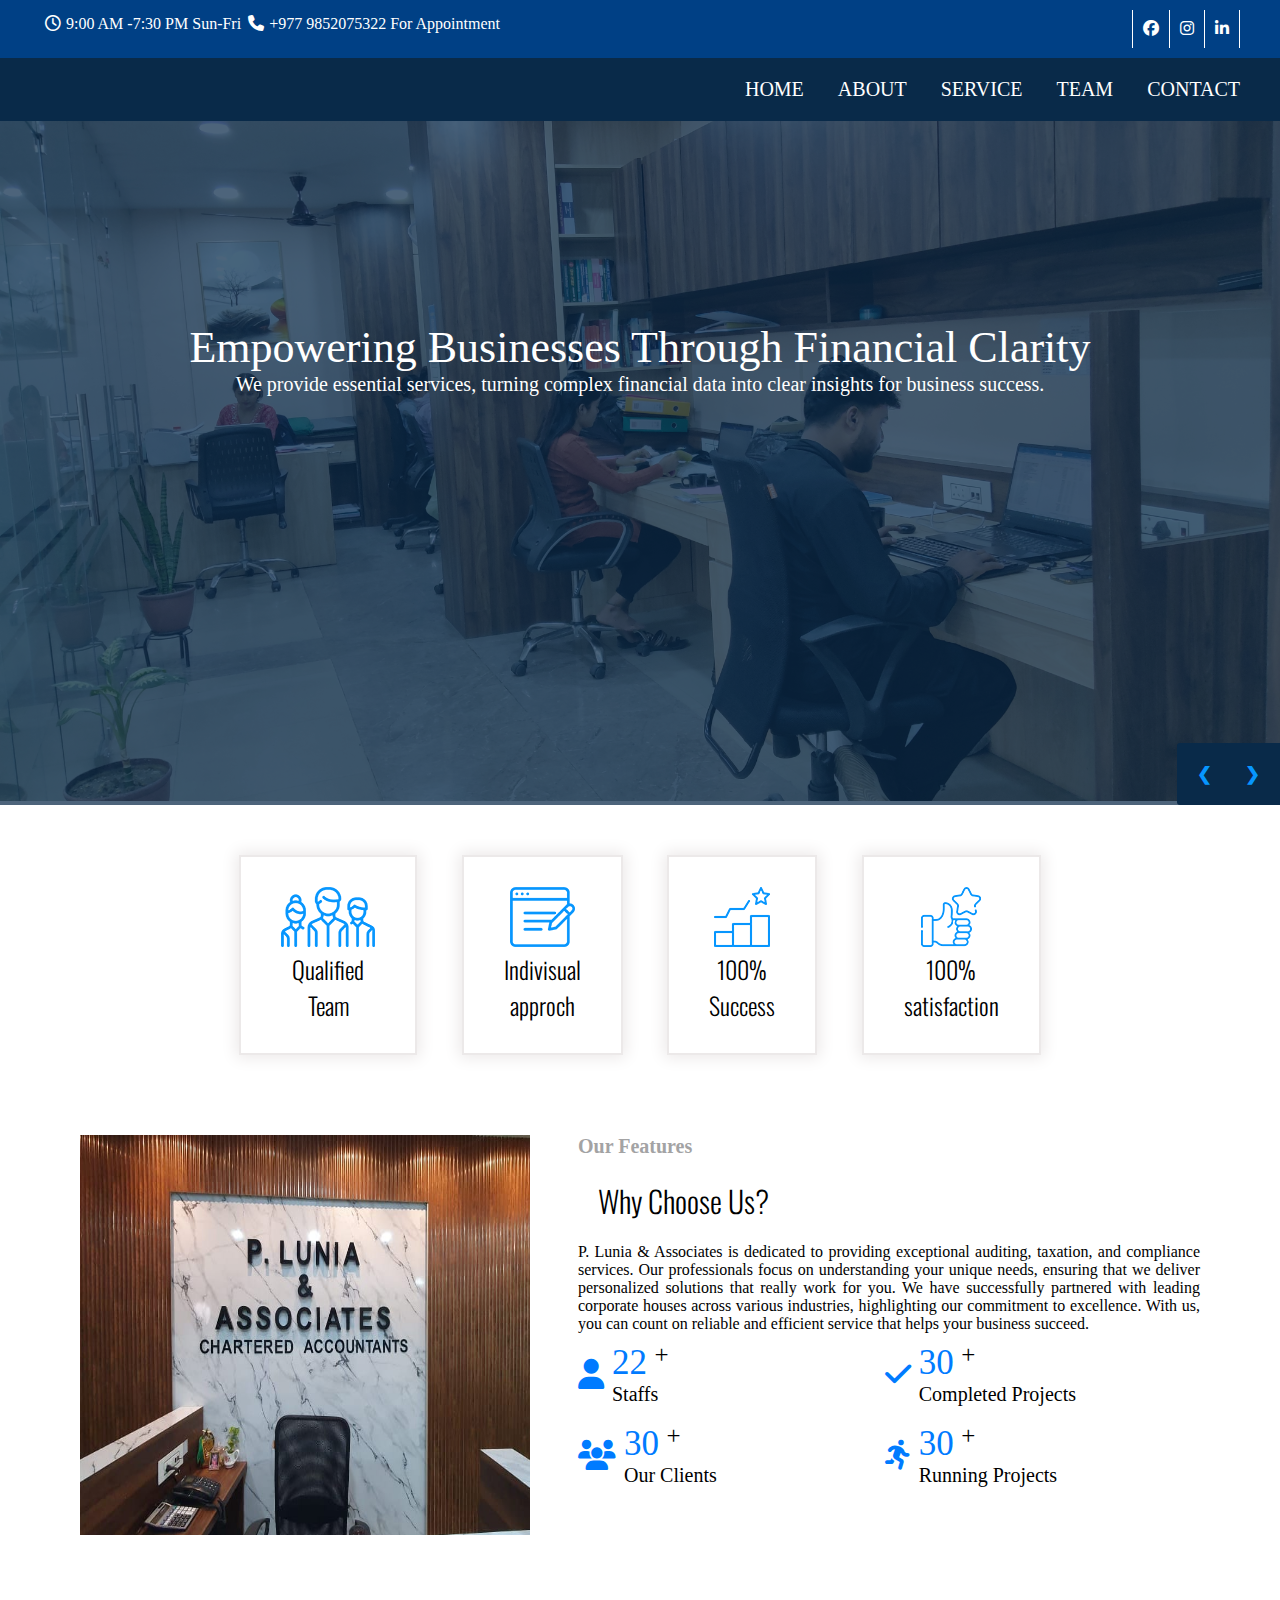
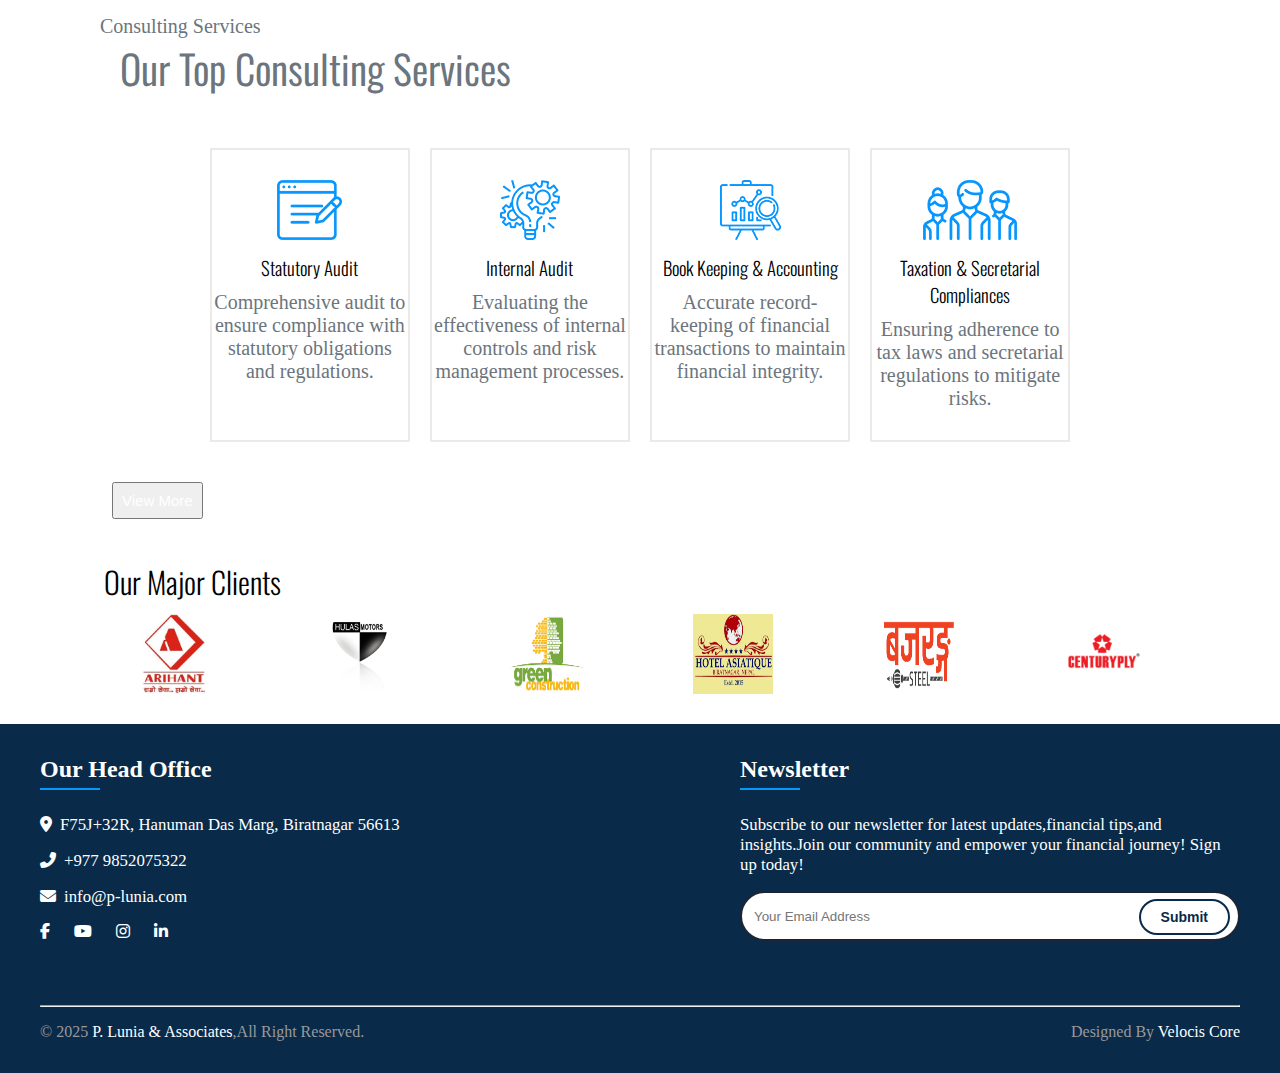
<file: index.html>
<!DOCTYPE html>
<html lang="en">
  <head>
    <meta charset="UTF-8" />
    <meta name="viewport" content="width=device-width, initial-scale=1.0" />
    <title>Document</title>
    <link rel="stylesheet" href="Assets/css/home.css" />
    <link
      rel="stylesheet"
      href="https://cdnjs.cloudflare.com/ajax/libs/font-awesome/6.7.2/css/all.min.css"
    />
    <style>
      @import url("https://fonts.googleapis.com/css2?family=Manrope:wght@200..800&family=Oswald:wght@200..700&family=Poppins:ital,wght@0,100;0,200;0,300;0,400;0,500;0,600;0,700;0,800;0,900;1,100;1,200;1,300;1,400;1,500;1,600;1,700;1,800;1,900&display=swap");
    </style>
  </head>

    <!-- header section -->
    <header>
      <div class="topbar">
        <!-- wrapper starts here -->
        <div class="wrapper">
          <div><i class="fa-regular fa-clock"></i>9:00 AM -7:30 PM Sun-Fri</div>
          <div>
            <i class="fa-solid fa-phone"></i>+977 9852075322 For Appointment
          </div>
        </div>
        <!-- wrapper ends here -->
        <!-- social media starts here -->
        <div class="socialmedia">
          <a href="#"><i class="fa-brands fa-facebook"></i></a>
          <a href="#"><i class="fa-brands fa-instagram"></i></a>
          <a href="#"><i class="fa-brands fa-linkedin-in"></i></a>
        </div>
        <!-- social media ends here -->
      </div>

      <nav class="nav">
        <div class="display" onclick="Togglemenu()">
          <i class="fa fa-bars" aria-hidden="true"></i>
        </div>
        <div class="navbar" id="navbar">
          <a href="index.html">HOME</a>
          <a href="about.html">ABOUT</a>
          <a href="service.html">SERVICE</a>
          <a href="team.html">TEAM</a>
          <a href="contact.html">CONTACT</a>
        </div>
      </nav>
    </header>
    <script>
      function Togglemenu() {
        document.getElementById("navbar").classList.toggle("show");
      }
    </script>
    <!-- home section starts -->
    <section class="slider-home">
      <div class="slider">
        <div class="slider-img">
          <img src="Assets/img/home/background.jpg" alt="home page" />
        </div>
        <div class="slidertext">
          <h2 style="color: white">
            Empowering Businesses Through Financial Clarity
          </h2>
          <p style="color: white">
            We provide essential services, turning complex financial data into
            clear insights for business success.
          </p>
        </div>
      </div>
      <div class="slider">
        <div class="slider-img">
          <img src="Assets/img/home/slider img1.jpg" alt="home page" />
        </div>

        <div class="slidertext">
          <h2 style="color: rgb(255, 255, 255)">
            Navigating Financial Landscapes
          </h2>
          <p style="color: white">
            We expertly guide businesses through complex financial environments,
            ensuring compliance and strategic growth.
          </p>
        </div>
      </div>

      <div class="slider">
        <div class="slider-img">
          <img src="Assets/img/home/slider img 3.jpg" alt="home page" />
        </div>

        <div class="slidertext">
          <h2 style="color: rgb(255, 255, 255)">
            Transforming Data into Decisions
          </h2>
          <p style="color: white">
            We analyze financial data to deliver actionablr insights, empowering
            businesses to make informed desision for their future.
          </p>
        </div>
      </div>
      <a class="prev" onclick="plusSlides(-1)">❮</a>
      <a class="next" onclick="plusSlides(1)">❯</a>
    </section> 
    <script>
      let slideIndex = 1;
      showSlides(slideIndex);
      function showSlides(n) {
          const slides = document.getElementsByClassName("slider");
          console.log("This is slides", slides);
          console.log("This is slides length", slides.length);
          if (n > slides.length) {
              slideIndex = 1
          }
          console.log("This is first slideIndex", slideIndex);
          if (n < 1) {
              slideIndex = slides.length
          }
          console.log("This is second slideIndex", slideIndex);
          for (let i = 0; i < slides.length; i++) {
              slides[i].style.display = "none";
          }
          console.log("This is last slideIndex", slideIndex);
          slides[slideIndex - 1].style.display = "block";
      }
      function plusSlides(n) {
          console.log("under pluseSlide function", slideIndex)
          showSlides(slideIndex += n);
      }
      setInterval(() => {
  plusSlides(1);
}, 5000); 
  </script>
 
      <!-- card section -->

      <div class="card">
        <div class="team">
          <img src="Assets/img/home/home1.png" alt="icon" />
          <h2>Qualified Team</h2>
        </div>
        <div class="team">
          <img src="Assets/img/home/home2.png" alt="icon" />
          <h2>Indivisual approch</h2>
        </div>
        <div class="team">
          <img src="Assets/img/home/home3.png" alt="icon" />
          <h2>100% Success</h2>
        </div>
        <div class="team">
          <img src="Assets/img/home/home4.png" alt="icon" />
          <h2>100% satisfaction</h2>
        </div>
      </div>
      <!-- features section -->
      <div class="feature">
        <img src="Assets/img/home/about.jpg" alt="img" />
        <div class="right">
          <h3>Our Features</h3>
          <h2>Why Choose Us?</h2>
          <p>
            P. Lunia & Associates is dedicated to providing exceptional
            auditing, taxation, and compliance services. Our professionals focus
            on understanding your unique needs, ensuring that we deliver
            personalized solutions that really work for you. We have
            successfully partnered with leading corporate houses across various
            industries, highlighting our commitment to excellence. With us, you
            can count on reliable and efficient service that helps your business
            succeed.
          </p>
          <div class="row">
            <div>
              <div class="icon1">
                <i class="fa-solid fa-user"></i>
                <div class="text">
                  <span class="counter" data-count="22">0</span>
                    <sup>+</sup>
                  <p>Staffs</p>
                </div>
              </div>

              <div class="icon1">
                <i class="fa-solid fa-users"></i>
                <div class="text">
                  <span class="counter" data-count="899">0</span>
                    <sup>+</sup>
                  <p>Our Clients</p>
                </div>
              </div>
            </div>
            <div>
              <div class="icon1">
                <i class="fa-solid fa-check"></i>
                <div class="text">
                  <span class="counter" data-count="700">0</span>
                    <sup>+</sup>
                  <p>Completed Projects</p>
                </div>
              </div>
              <div class="icon1">
                <i class="fa-solid fa-person-running"></i>
                <div class="text">
                  <span class="counter" data-count="400">0</span>
                    <sup>+</sup>
                  <p>Running Projects</p>
                </div>
              </div>
            </div>
          </div>
        </div>
      </div>
      <script>
        // Counter functionality
        document.addEventListener("DOMContentLoaded", function () {
            const counters = document.querySelectorAll('.counter');
            counters.forEach(function (counter) {
                const updateCount = () => {
                    const target = +counter.getAttribute('data-count');
                    console.log("target", target);
                    const count = +counter.innerText;
                    console.log("count", count);

                    const increment = 5;  // Adjust the increment speed
                    console.log("increment", increment);
                    if (count < target) {
                        counter.innerText = Math.ceil(count + increment);
                        console.log("counter.innerText", counter.innerText);
                        setTimeout(updateCount, 100);
                    } else {
                        counter.innerText = target;
                    }
                };
                updateCount();
            });
        });
    </script>

      <!-- service section starts -->
      <div class="services">
        <div class="service">
          <p>Consulting Services</p>
          <h2>Our Top Consulting Services</h2>
        </div>
        <div class="card1">
          <div class="team1">
            <img src="Assets/img/home/icon-1.png" alt="icon1" />
            <h3>Statutory Audit</h3>
            <p>
              Comprehensive audit to ensure compliance with statutory
              obligations and regulations.
            </p>
          </div>
          <div class="team1">
            <img src="Assets/img/home/icon-2.png" alt="icon2" />
            <h3>Internal Audit</h3>
            <p>
              Evaluating the effectiveness of internal controls and risk
              management processes.
            </p>
          </div>
          <div class="team1">
            <img src="Assets/img/home/icon-3.png" alt="icon3" />
            <h3>Book Keeping & Accounting</h3>
            <p>
              Accurate record-keeping of financial transactions to maintain
              financial integrity.
            </p>
          </div>
          <div class="team1">
            <img src="Assets/img/home/icon-4.png" alt="icon1" />
            <h3>Taxation & Secretarial Compliances</h3>
            <p>
              Ensuring adherence to tax laws and secretarial regulations to
              mitigate risks.
            </p>
          </div>
        </div>
        <div class="context">
          <button><a href="service.html">View More</a></button>
        </div>
      </div>
      <div class="last">
        <h2>Our Major Clients</h2>

        <div class="clients">
          <img src="Assets/img/home/client1.jpg" alt="" />
          <img src="Assets/img/home/client2.png" alt="" />
          <img src="Assets/img/home/client3.png" alt="" />
          <img src="Assets/img/home/client4.png" alt="" />
          <img src="Assets/img/home/client5.png" alt="" />
          <img src="Assets/img/home/client6.png" alt="" />
        </div>
      </div>
    </section>
    <!-- footer starts -->
    <footer>
      <div class="footer-wraper">
        <div class="footer-container">
          <div class="left-side">
            <h3>Our Head Office</h3>
            <p>
              <i class="fa fa-map-marker-alt"></i>F75J+32R, Hanuman Das Marg,
              Biratnagar 56613
            </p>
            <p><i class="fa fa-phone-alt"></i>+977 9852075322</p>
            <p><i class="fa fa-envelope"></i>info@p-lunia.com</p>
            <div class="footer-social">
              <a href="#"><i class="fab fa-facebook-f"></i></a>
              <a href="#"><i class="fab fa-youtube"></i></a>
              <a href="#"><i class="fab fa-instagram"></i></a>
              <a href="#"><i class="fab fa-linkedin-in"></i></a>
            </div>
          </div>
          <div class="right-side">
            <h3>Newsletter</h3>
            <p>
              Subscribe to our newsletter for latest updates,financial tips,and
              insights.Join our community and empower your financial journey!
              Sign up today!
            </p>
            <div class="form">
              <input class="form-control" placeholder="Your Email Address" />
              <button class="btn">Submit</button>
            </div>
          </div>
        </div>
        <hr />
        <div class="bottom-footer">
          <p>
            © 2025 <a href="index.html"> P. Lunia & Associates</a>,All Right
            Reserved.
          </p>
          <p>
            Designed By <a href="https://www.velociscore.com/">Velocis Core</a>
          </p>
        </div>
      </div>
    </footer>
  </body>
  </html>
</file>
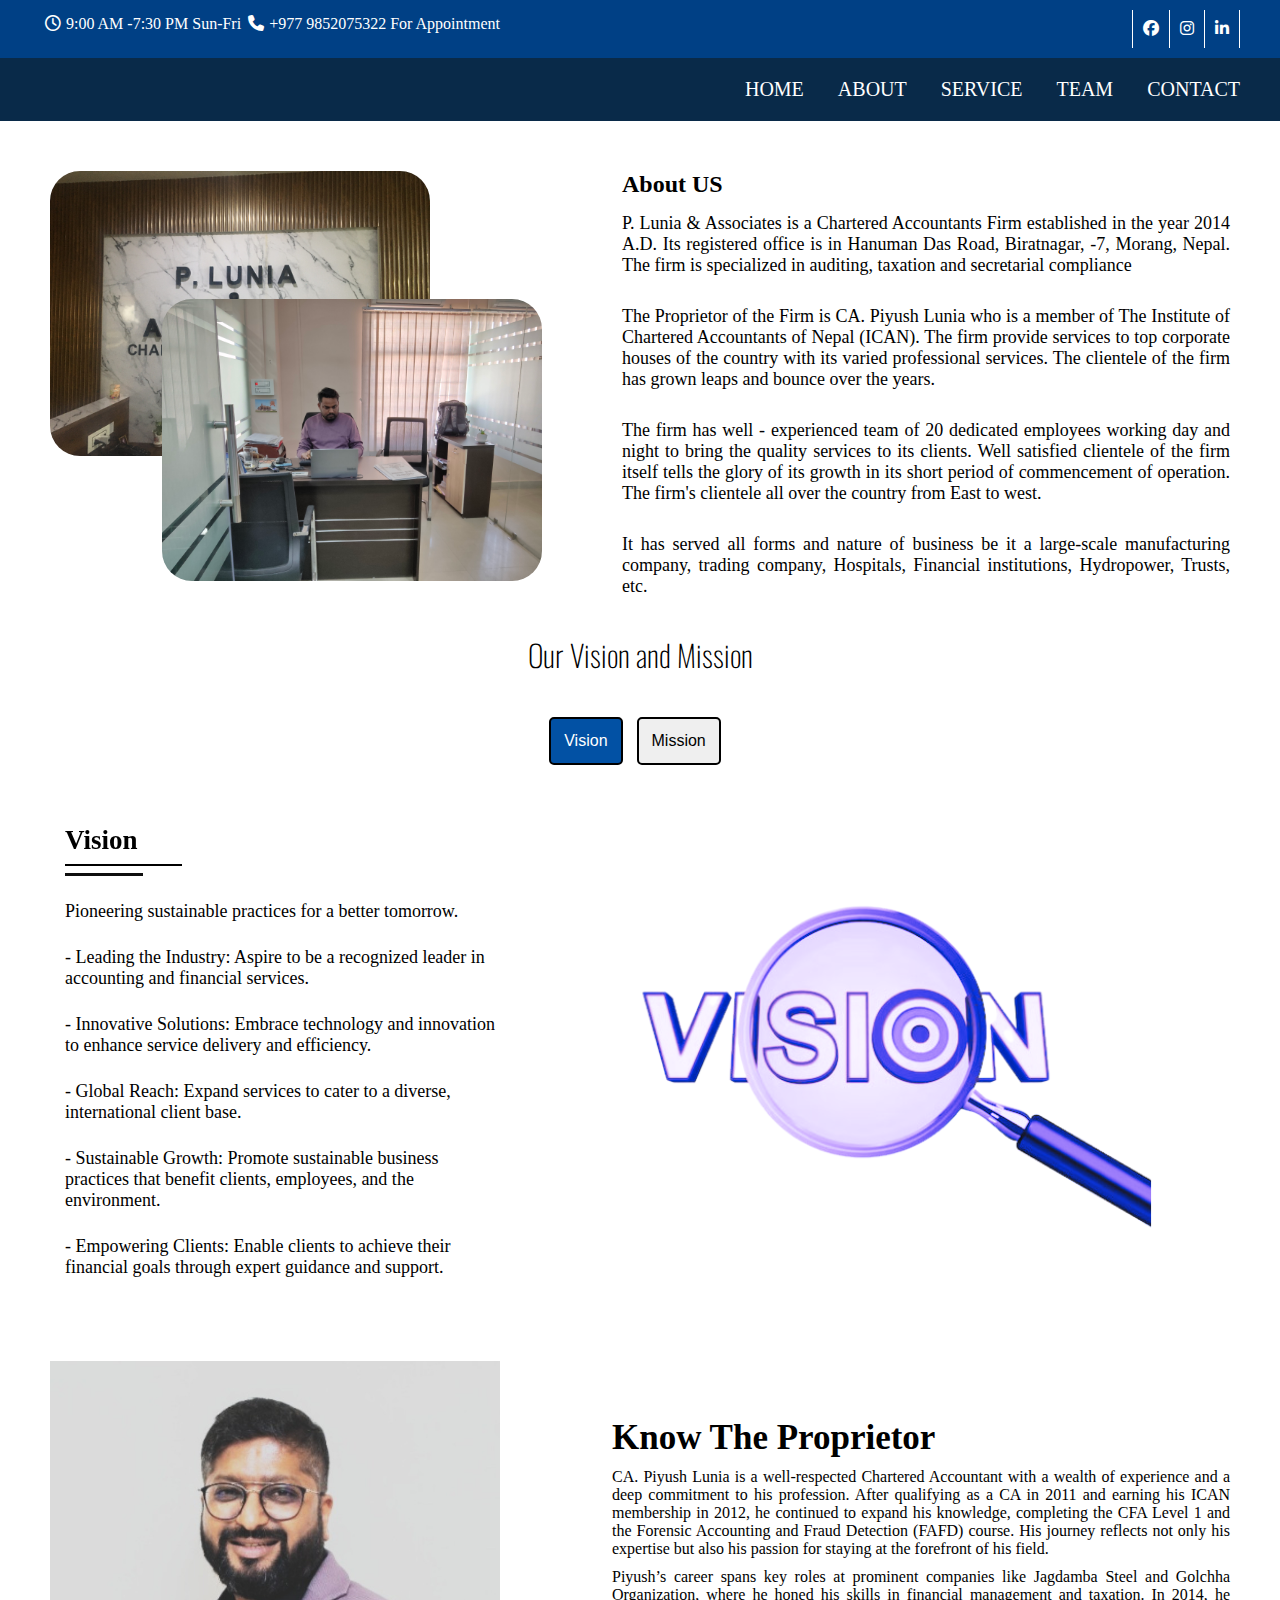
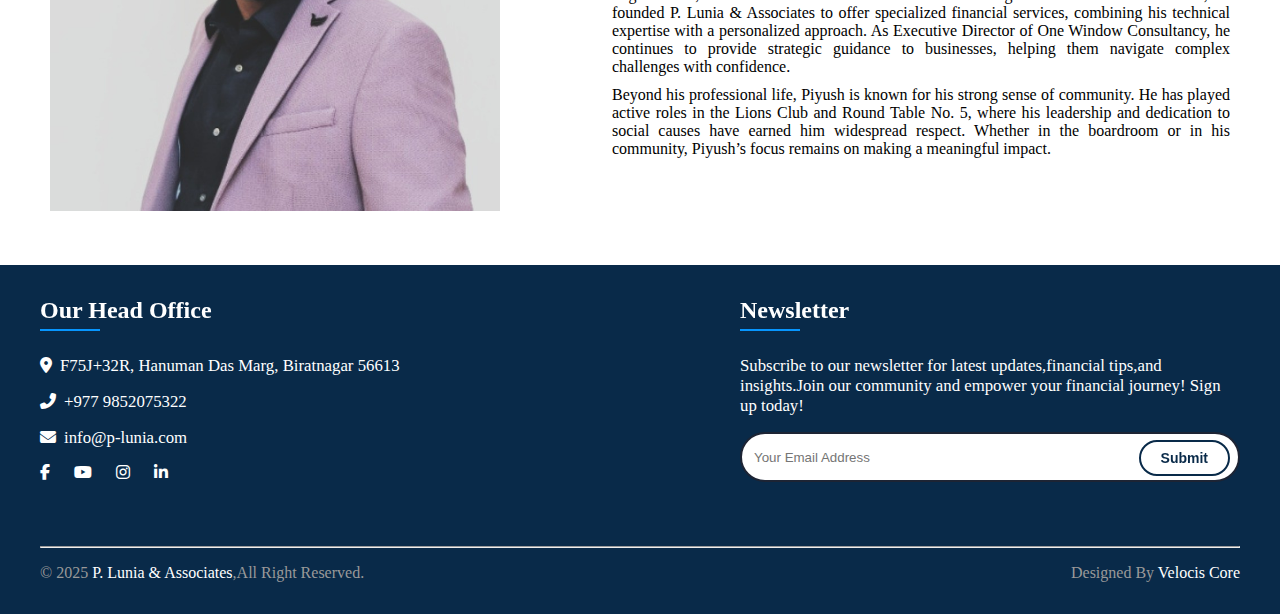
<file: about.html>
<!DOCTYPE html>
<html lang="en">
  <head>
    <meta charset="UTF-8" />
    <meta name="viewport" content="width=device-width, initial-scale=1.0" />
    <title>Document</title>
    <link rel="stylesheet" href="Assets/css/about.css" />
    <link
      rel="stylesheet"
      href="https://cdnjs.cloudflare.com/ajax/libs/font-awesome/6.7.2/css/all.min.css"
    />
    <style>
      @import url("https://fonts.googleapis.com/css2?family=Manrope:wght@200..800&family=Oswald:wght@200..700&family=Poppins:ital,wght@0,100;0,200;0,300;0,400;0,500;0,600;0,700;0,800;0,900;1,100;1,200;1,300;1,400;1,500;1,600;1,700;1,800;1,900&display=swap");
    </style>
  </head>
  <body>
    <!-- header section -->
    <header>
      <div class="topbar">
        <!-- wrapper starts here -->
        <div class="wrapper">
          <div><i class="fa-regular fa-clock"></i>9:00 AM -7:30 PM Sun-Fri</div>
          <div>
            <i class="fa-solid fa-phone"></i>+977 9852075322 For Appointment
          </div>
        </div>
        <!-- wrapper ends here -->
        <!-- social media starts here -->
        <div class="socialmedia">
          <a href="#"><i class="fa-brands fa-facebook"></i></a>
          <a href="#"><i class="fa-brands fa-instagram"></i></a>
          <a href="#"><i class="fa-brands fa-linkedin-in"></i></a>
        </div>
        <!-- social media ends here -->
      </div>
      <nav class="nav">
        <div class="display" onclick="Togglemenu()">
          <i class="fa fa-bars" aria-hidden="true"></i>
        </div>
        <div class="navbar" id="navbar">
          <a href="index.html">HOME</a>
          <a href="about.html">ABOUT</a>
          <a href="service.html">SERVICE</a>
          <a href="team.html">TEAM</a>
          <a href="contact.html">CONTACT</a>
        </div>
      </nav>
    </header>
    <script>
      function Togglemenu() {
        document.getElementById("navbar").classList.toggle("show");
      }
    </script>
    </header>
    <!-- about section -->
    <section class="main">
      <div class="about">
        <!-- image wrapper -->

        <div class="top-img">
          <img src="Assets/img/about/about-img-1.jpg" alt="img1" />
          <div class="bottom-img">
            <img src="Assets/img/about/about.jpg" alt="img2" />
          </div>
        </div>
        <div class="title">
          <h2>About US</h2>

          <p>
            P. Lunia & Associates is a Chartered Accountants Firm established in
            the year 2014 A.D. Its registered office is in Hanuman Das Road,
            Biratnagar, -7, Morang, Nepal. The firm is specialized in auditing,
            taxation and secretarial compliance
          </p>

          <p>
            The Proprietor of the Firm is CA. Piyush Lunia who is a member of
            The Institute of Chartered Accountants of Nepal (ICAN). The firm
            provide services to top corporate houses of the country with its
            varied professional services. The clientele of the firm has grown
            leaps and bounce over the years.
          </p>
          <p>
            The firm has well - experienced team of 20 dedicated employees
            working day and night to bring the quality services to its clients.
            Well satisfied clientele of the firm itself tells the glory of its
            growth in its short period of commencement of operation. The firm's
            clientele all over the country from East to west.
          </p>

          <p>
            It has served all forms and nature of business be it a large-scale
            manufacturing company, trading company, Hospitals, Financial
            institutions, Hydropower, Trusts, etc.
          </p>
        </div>
      </div>
      <!-- mission vision heading section -->
      <div class="goal">
        <h2>Our Vision and Mission</h2>

        <button
          id="vision-btn"
          class="tab-button active"
          onclick="switchTab('vision')"
        >
          Vision
        </button>
        <button
          id="mission-btn"
          class="tab-button"
          onclick="switchTab('mission')"
        >
          Mission
        </button>
      </div>
      <!-- vision starts -->
      <div id="vision" class="tab-content show">
        <div class="vision">
          <div class="left">
            <h2>
              <hr />
              Vision
            </h2>

            <p>Pioneering sustainable practices for a better tomorrow.</p>

            <p>
              - Leading the Industry: Aspire to be a recognized leader in
              accounting and financial services.
            </p>
            <p>
              - Innovative Solutions: Embrace technology and innovation to
              enhance service delivery and efficiency.
            </p>
            <p>
              - Global Reach: Expand services to cater to a diverse,
              international client base.
            </p>
            <p>
              - Sustainable Growth: Promote sustainable business practices that
              benefit clients, employees, and the environment.
            </p>
            <p>
              - Empowering Clients: Enable clients to achieve their financial
              goals through expert guidance and support.
            </p>
          </div>
          <div class="img1">
            <img src="Assets/img/about/vision.png" alt="img" />
          </div>
        </div>
      </div>
      <!-- mission starts -->
      <div id="mission" class="tab-content">
        <div class="vision">
          <div class="img2">
            <img src="Assets/img/about/mission.png" alt="img" />
          </div>
          <div class="right">
            <h2>
              <hr />
              Mission
            </h2>

            <p>Building lasting relationships through exceptional service.</p>

            <p>
              - Integrity and Ethics: Uphold the highest standards of integrity
              and professionalism in all services.
            </p>
            <p>
              - Client-Centric Approach: Provide tailored solutions that meet
              the unique needs of each client.
            </p>
            <p>
              - Quality Service: Deliver accurate, timely, and reliable
              accounting and advisory services.
            </p>
            <p>
              - Continuous Improvement: Foster a culture of ongoing learning and
              development for staff and clients.
            </p>
            <p>
              - Community Impact: Contribute positively to the communities
              served through ethical practices and corporate responsibility.
            </p>
          </div>
        </div>
      </div>
      <!-- mission ends -->
      <script>
        function switchTab(tabId) {
          const contents = document.querySelectorAll(".tab-content");
          const buttons = document.querySelectorAll(".tab-button");

          // Remove "show" class from all tab contents
          for (const content of contents) {
            content.classList.remove("show");
          }

          // Remove "active" class from all buttons
          for (const button of buttons) {
            button.classList.remove("active");
          }

          // Add "show" class to selected tab and "active" class to the button
          document.getElementById(tabId).classList.add("show");
          document.getElementById(tabId + "-btn").classList.add("active");
        }
      </script>
      <!-- propritor section -->
      <div class="leader">
        <div class="img3">
          <img src="Assets/img/about/piyush.jpg" alt="img" />
        </div>
        <div class="info">
          <h2>Know The Proprietor</h2>
          <p>
            CA. Piyush Lunia is a well-respected Chartered Accountant with a
            wealth of experience and a deep commitment to his profession. After
            qualifying as a CA in 2011 and earning his ICAN membership in 2012,
            he continued to expand his knowledge, completing the CFA Level 1 and
            the Forensic Accounting and Fraud Detection (FAFD) course. His
            journey reflects not only his expertise but also his passion for
            staying at the forefront of his field.
          </p>
          <p>
            Piyush’s career spans key roles at prominent companies like Jagdamba
            Steel and Golchha Organization, where he honed his skills in
            financial management and taxation. In 2014, he founded P. Lunia &
            Associates to offer specialized financial services, combining his
            technical expertise with a personalized approach. As Executive
            Director of One Window Consultancy, he continues to provide
            strategic guidance to businesses, helping them navigate complex
            challenges with confidence.
          </p>
          <p>
            Beyond his professional life, Piyush is known for his strong sense
            of community. He has played active roles in the Lions Club and Round
            Table No. 5, where his leadership and dedication to social causes
            have earned him widespread respect. Whether in the boardroom or in
            his community, Piyush’s focus remains on making a meaningful impact.
          </p>
        </div>
      </div>
    </section>
    <!-- footer starts -->
    <footer>
      <div class="footer-wraper">
        <div class="footer-container">
          <div class="left-side">
            <h3>Our Head Office</h3>
            <p>
              <i class="fa fa-map-marker-alt"></i>F75J+32R, Hanuman Das Marg,
              Biratnagar 56613
            </p>
            <p><i class="fa fa-phone-alt"></i>+977 9852075322</p>
            <p><i class="fa fa-envelope"></i>info@p-lunia.com</p>
            <div class="footer-social">
              <a href="#"><i class="fab fa-facebook-f"></i></a>
              <a href="#"><i class="fab fa-youtube"></i></a>
              <a href="#"><i class="fab fa-instagram"></i></a>
              <a href="#"><i class="fab fa-linkedin-in"></i></a>
            </div>
          </div>
          <div class="right-side">
            <h3>Newsletter</h3>
            <p>
              Subscribe to our newsletter for latest updates,financial tips,and
              insights.Join our community and empower your financial journey!
              Sign up today!
            </p>
            <div class="form">
              <input class="form-control" placeholder="Your Email Address" />
              <button class="btn">Submit</button>
            </div>
          </div>
        </div>
        <hr />
        <div class="bottom-footer">
          <p>
            © 2025 <a href="index.html"> P. Lunia & Associates</a>,All Right
            Reserved.
          </p>
          <p>
            Designed By <a href="https://www.velociscore.com/">Velocis Core</a>
          </p>
        </div>
      </div>
    </footer>
  </body>
</html>
</file>
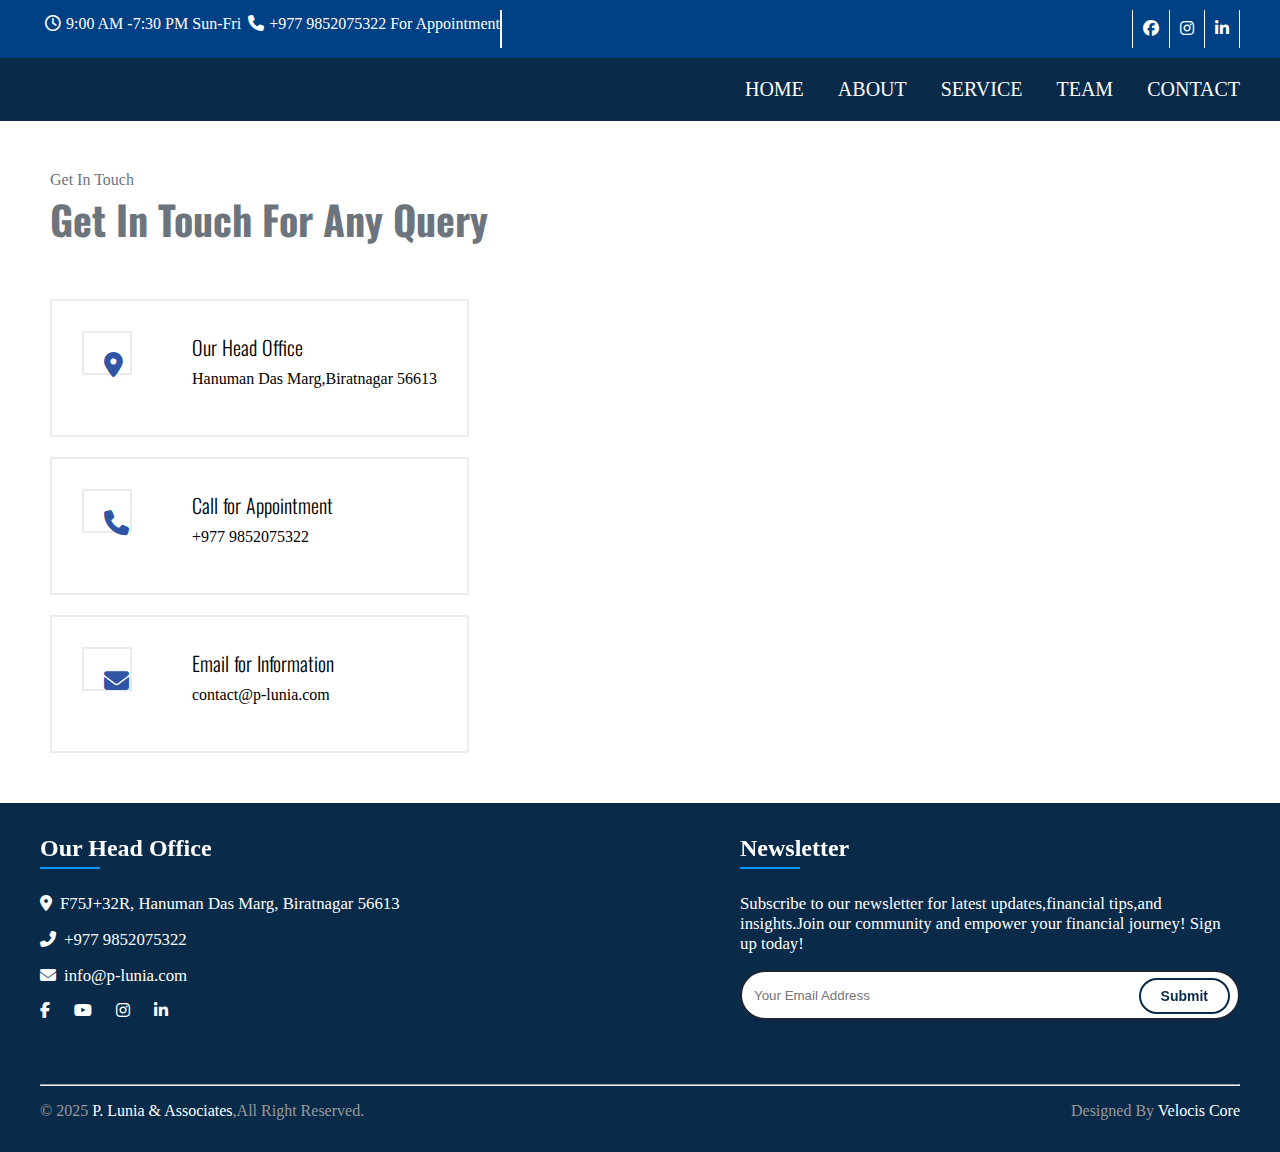
<file: contact.html>
<!DOCTYPE html>
<html lang="en">
  <head>
    <meta charset="UTF-8" />
    <meta name="viewport" content="width=device-width, initial-scale=1.0" />
    <title>Document</title>
    <link rel="stylesheet" href="Assets/css/contact.css" />
    <link
      rel="stylesheet"
      href="https://cdnjs.cloudflare.com/ajax/libs/font-awesome/6.7.2/css/all.min.css"
    />
    <style>
      @import url("https://fonts.googleapis.com/css2?family=Manrope:wght@200..800&family=Oswald:wght@200..700&family=Poppins:ital,wght@0,100;0,200;0,300;0,400;0,500;0,600;0,700;0,800;0,900;1,100;1,200;1,300;1,400;1,500;1,600;1,700;1,800;1,900&display=swap");
    </style>
  </head>
  <body>
    <!-- header section -->
    <header>
      <div class="topbar">
        <!-- wrapper starts here -->
        <div class="wrapper">
          <div><i class="fa-regular fa-clock"></i>9:00 AM -7:30 PM Sun-Fri</div>
          <div>
            <i class="fa-solid fa-phone"></i>+977 9852075322 For Appointment
          </div>
        </div>
        <!-- wrapper ends here -->
        <!-- social media starts here -->
        <div class="socialmedia">
          <a href="#"><i class="fa-brands fa-facebook"></i></a>
          <a href="#"><i class="fa-brands fa-instagram"></i></a>
          <a href="#"><i class="fa-brands fa-linkedin-in"></i></a>
        </div>
        <!-- social media ends here -->
      </div>
      <nav class="nav">
        <div class="display" onclick="Togglemenu()">
          <i class="fa fa-bars" aria-hidden="true"></i>
        </div>
        <div class="navbar" id="navbar">
          <a href="index.html">HOME</a>
          <a href="about.html">ABOUT</a>
          <a href="service.html">SERVICE</a>
          <a href="team.html">TEAM</a>
          <a href="contact.html">CONTACT</a>
        </div>
      </nav>
    </header>
    <script>
      function Togglemenu() {
        document.getElementById("navbar").classList.toggle("show");
      }
    </script>
    </header>
    <!-- contact section start here -->
    <div class="contact">
      <p>Get In Touch</p>
      <h2>Get In Touch For Any Query</h2>
    </div>
    <div class="main">
      <div class="cards">
        <div class="data">
          <!-- location parts -->
          <i class="fa-solid fa-location-dot"></i>
          <div>
            <h4>Our Head Office</h4>
            <p>Hanuman Das Marg,Biratnagar 56613</p>
          </div>
        </div>
        <!-- phone parts -->
        <div class="data">
          <i class="fa-solid fa-phone"></i>
          <div>
            <h4>Call for Appointment</h4>
            <p>+977 9852075322</p>
          </div>
        </div>
        <!-- Email parts -->
        <div class="data">
          <i class="fa-solid fa-envelope"></i>
          <div>
            <h4>Email for Information</h4>
            <p>contact@p-lunia.com</p>
          </div>
        </div>
      </div>
      <!-- map section -->
      <div class="map">
        <iframe
          src="https://www.google.com/maps/embed?pb=!1m14!1m8!1m3!1d3571.938136096418!2d87.280028!3d26.457723!3m2!1i1024!2i768!4f13.1!3m3!1m2!1s0x39ef74473a64d13b%3A0x64bafdce8a4eeb50!2sCA.%20Piyush%20Lunia%2C%20P.%20Lunia%20%26%20Associates!5e0!3m2!1sen!2snp!4v1737354441357!5m2!1sen!2snp"
          width="600px"
          height="450px"
          style="border: 0"
          allowfullscreen=""
          loading="lazy"
          referrerpolicy="no-referrer-when-downgrade"
        ></iframe>
      </div>
    </div>

    <!-- contact section ends -->
    <!-- footer starts -->
    <footer>
      <div class="footer-wraper">
        <div class="footer-container">
          <div class="left-side">
            <h3>Our Head Office</h3>
            <p>
              <i class="fa fa-map-marker-alt"></i>F75J+32R, Hanuman Das Marg,
              Biratnagar 56613
            </p>
            <p><i class="fa fa-phone-alt"></i>+977 9852075322</p>
            <p><i class="fa fa-envelope"></i>info@p-lunia.com</p>
            <div class="footer-social">
              <a href="#"><i class="fab fa-facebook-f"></i></a>
              <a href="#"><i class="fab fa-youtube"></i></a>
              <a href="#"><i class="fab fa-instagram"></i></a>
              <a href="#"><i class="fab fa-linkedin-in"></i></a>
            </div>
          </div>
          <div class="right-side">
            <h3>Newsletter</h3>
            <p>
              Subscribe to our newsletter for latest updates,financial tips,and
              insights.Join our community and empower your financial journey!
              Sign up today!
            </p>
            <div class="form">
              <input class="form-control" placeholder="Your Email Address" />
              <button class="btn">Submit</button>
            </div>
          </div>
        </div>
        <hr />
        <div class="bottom-footer">
          <p>
            © 2025 <a href="index.html"> P. Lunia & Associates</a>,All Right
            Reserved.
          </p>
          <p>
            Designed By <a href="https://www.velociscore.com/">Velocis Core</a>
          </p>
        </div>
      </div>
    </footer>
  </body>
</html>
</file>
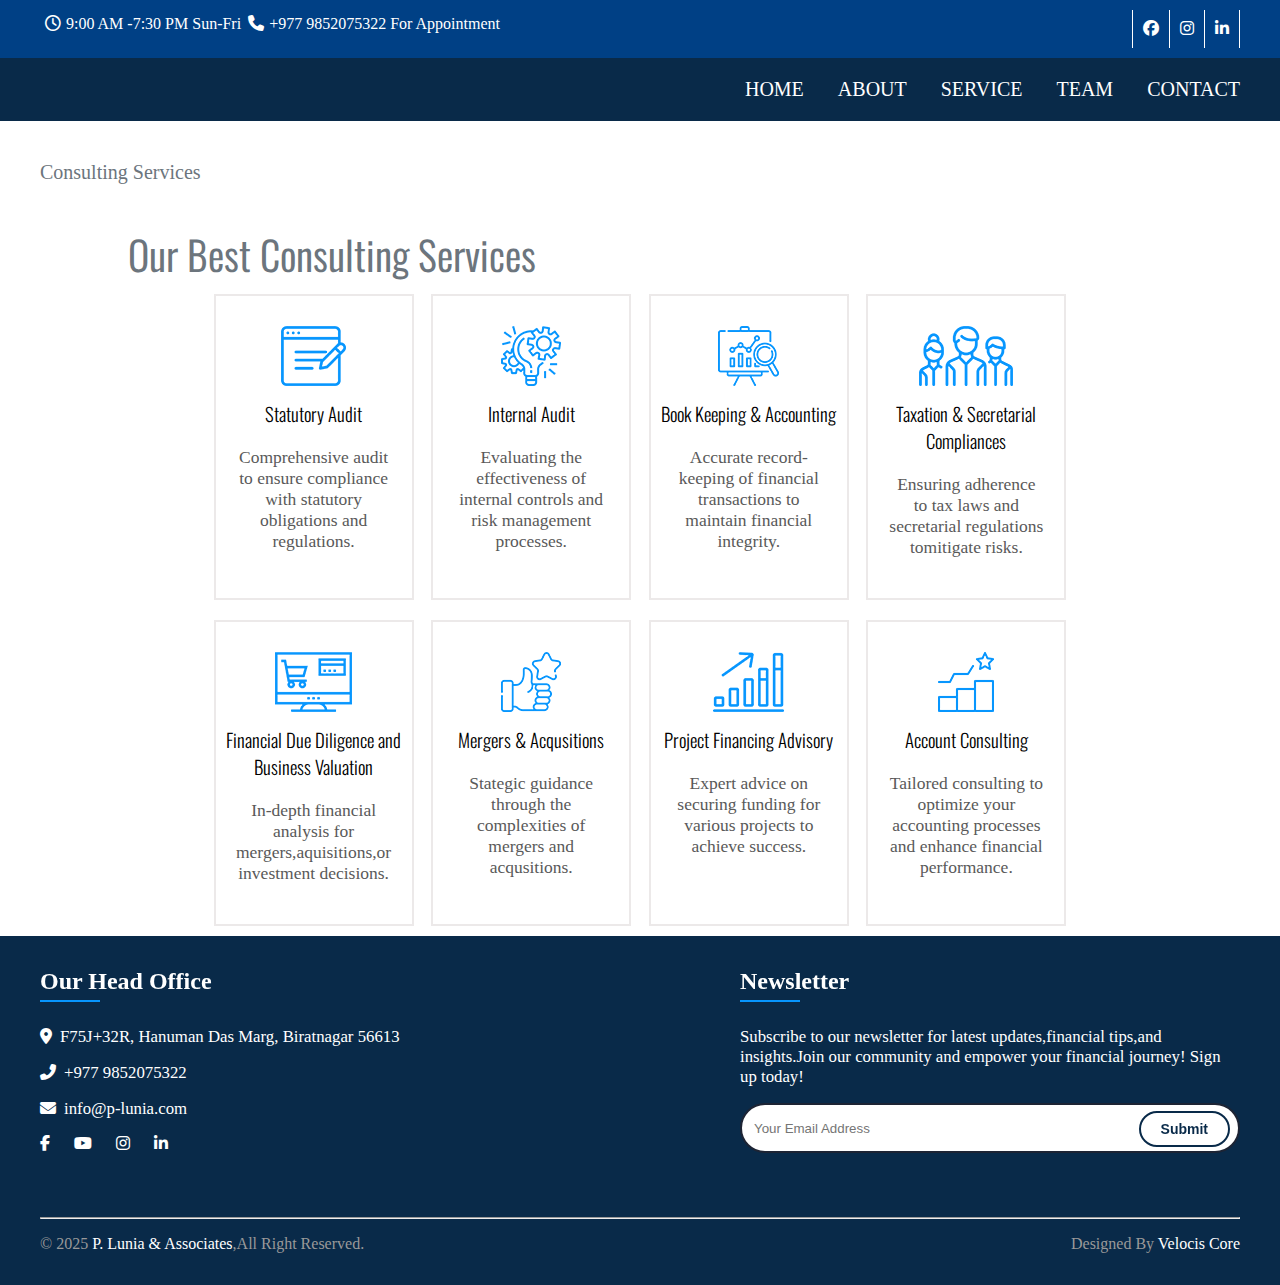
<file: service.html>
<!DOCTYPE html>
<html lang="en">
  <head>
    <meta charset="UTF-8" />
    <meta name="viewport" content="width=device-width, initial-scale=1.0" />
    <title>Document</title>
    <link rel="stylesheet" href="Assets/css/service.css" />
    <link
      rel="stylesheet"
      href="https://cdnjs.cloudflare.com/ajax/libs/font-awesome/6.7.2/css/all.min.css"
    />
    <style>
      @import url("https://fonts.googleapis.com/css2?family=Manrope:wght@200..800&family=Oswald:wght@200..700&family=Poppins:ital,wght@0,100;0,200;0,300;0,400;0,500;0,600;0,700;0,800;0,900;1,100;1,200;1,300;1,400;1,500;1,600;1,700;1,800;1,900&display=swap");
    </style>
  </head>
  <body>
    <!-- header section -->
    <header>
      <div class="topbar">
        <!-- wrapper starts here -->
        <div class="wrapper">
          <div><i class="fa-regular fa-clock"></i>9:00 AM -7:30 PM Sun-Fri</div>
          <div>
            <i class="fa-solid fa-phone"></i>+977 9852075322 For Appointment
          </div>
        </div>
        <!-- wrapper ends here -->
        <!-- social media starts here -->
        <div class="socialmedia">
          <a href="#"><i class="fa-brands fa-facebook"></i></a>
          <a href="#"><i class="fa-brands fa-instagram"></i></a>
          <a href="#"><i class="fa-brands fa-linkedin-in"></i></a>
        </div>
        <!-- social media ends here -->
      </div>
      <nav class="nav">
        <div class="display" onclick="Togglemenu()">
          <i class="fa fa-bars" aria-hidden="true"></i>
        </div>
        <div class="navbar" id="navbar">
          <a href="index.html">HOME</a>
          <a href="about.html">ABOUT</a>
          <a href="service.html">SERVICE</a>
          <a href="team.html">TEAM</a>
          <a href="contact.html">CONTACT</a>
        </div>
      </nav>
    </header>
    <script>
      function Togglemenu() {
        document.getElementById("navbar").classList.toggle("show");
      }
    </script>
    </header>
    <main>
      <div class="content">
        <div class="service">
          <p>Consulting Services</p>
          <h2>Our Best Consulting Services</h2>
        </div>
        <div class="container1"id="container1">
      </div>
    </main>
    <footer>
      <div class="footer-wraper">
        <div class="footer-container">
          <div class="left-side">
            <h3>Our Head Office</h3>
            <p>
              <i class="fa fa-map-marker-alt"></i>F75J+32R, Hanuman Das Marg,
              Biratnagar 56613
            </p>
            <p><i class="fa fa-phone-alt"></i>+977 9852075322</p>
            <p><i class="fa fa-envelope"></i>info@p-lunia.com</p>
            <div class="footer-social">
              <a href="#"><i class="fab fa-facebook-f"></i></a>
              <a href="#"><i class="fab fa-youtube"></i></a>
              <a href="#"><i class="fab fa-instagram"></i></a>
              <a href="#"><i class="fab fa-linkedin-in"></i></a>
            </div>
          </div>
          <div class="right-side">
            <h3>Newsletter</h3>
            <p>
              Subscribe to our newsletter for latest updates,financial tips,and
              insights.Join our community and empower your financial journey!
              Sign up today!
            </p>
            <div class="form">
              <input class="form-control" placeholder="Your Email Address" />
              <button class="btn">Submit</button>
            </div>
          </div>
        </div>
        <hr />
        <div class="bottom-footer">
          <p>
            © 2025 <a href="index.html"> P. Lunia & Associates</a>,All Right
            Reserved.
          </p>
          <p>
            Designed By <a href="https://www.velociscore.com/">Velocis Core</a>
          </p>
        </div>
      </div>
    </footer>
    <script>
       const serviceItems = [
        { heading: "Statutory Audit", content: "Comprehensive audit to ensure compliance with statutory obligations and regulations.", image: "Assets/img/service/icon-1.png" },
        { heading: "Internal Audit", content: " Evaluating the effectiveness of internal controls and risk management processes.", image: "Assets/img/service/icon-2.png" },
        { heading: "Book Keeping & Accounting", content: "Accurate record-keeping of financial transactions to maintain financial integrity.", image: "Assets/img/service/icon-3.png" },
        { heading: "Taxation & Secretarial Compliances", content: " Ensuring adherence to tax laws and secretarial regulations tomitigate risks.", image: "Assets/img/service/icon-4.png" },
        { heading: "Financial Due Diligence and Business Valuation", content: " In-depth financial analysis for mergers,aquisitions,or investment decisions.", image: "Assets/img/service/icon-5.png" },
        { heading: "Mergers & Acqusitions", content: " Stategic guidance through the complexities of mergers and acqusitions.", image: "Assets/img/service/icon-6.png" },
        { heading: "Project Financing Advisory", content: " Expert advice on securing funding for various projects to achieve success.", image: "Assets/img/service/icon-7.png" },
        { heading: "Account Consulting", content: " Tailored consulting to optimize your accounting processes and enhance financial performance.", image: "Assets/img/service/icon-8.png" }
      ];
      document.addEventListener("DOMContentLoaded", function () {
        const serviceContainer = document.getElementById("container1");
        let serviceHTML = "";
        for (const service of serviceItems) {
          serviceHTML += `<div class="service-items">
                        <img src="${service.image}" alt="${service.heading}">
                            <h3 class="heading">${service.heading}</h3>
                            <p class="content">${service.content}</p>
                            </div>


                    `;
        }
        serviceContainer.innerHTML = serviceHTML;
      });
    </script>
  </body>
</html>
</file>
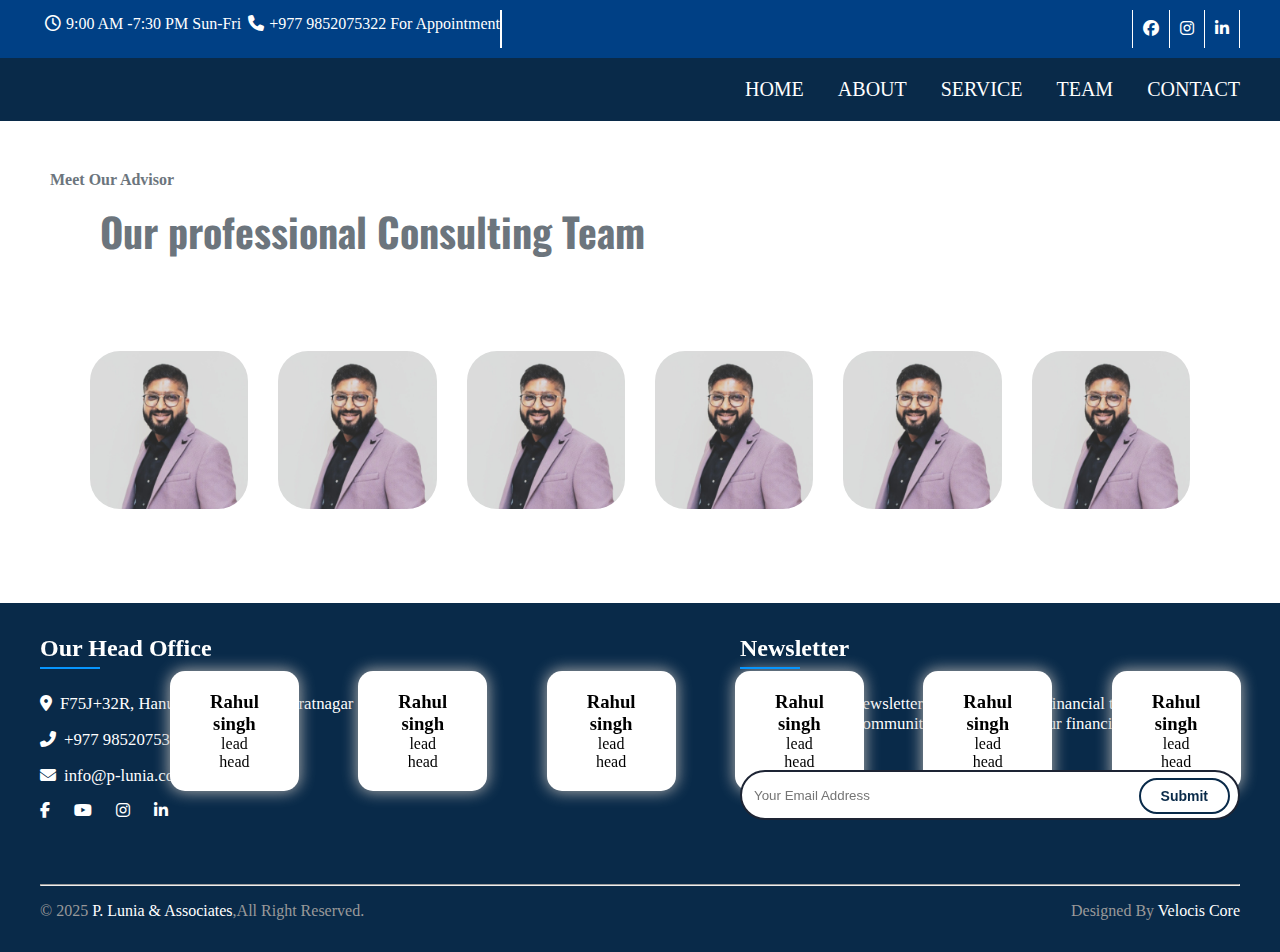
<file: team.html>
<!DOCTYPE html>
<html lang="en">
  <head>
    <meta charset="UTF-8" />
    <meta name="viewport" content="width=device-width, initial-scale=1.0" />
    <title>Document</title>
    <link rel="stylesheet" href="Assets/css/team.css" />
    <link
      rel="stylesheet"
      href="https://cdnjs.cloudflare.com/ajax/libs/font-awesome/6.7.2/css/all.min.css"
    />
    <style>
      @import url("https://fonts.googleapis.com/css2?family=Manrope:wght@200..800&family=Oswald:wght@200..700&family=Poppins:ital,wght@0,100;0,200;0,300;0,400;0,500;0,600;0,700;0,800;0,900;1,100;1,200;1,300;1,400;1,500;1,600;1,700;1,800;1,900&display=swap");
    </style>
  </head>
  <body>
    <header>
      <div class="topbar">
        <!-- wrapper starts here -->
        <div class="wrapper">
          <div><i class="fa-regular fa-clock"></i>9:00 AM -7:30 PM Sun-Fri</div>
          <div>
            <i class="fa-solid fa-phone"></i>+977 9852075322 For Appointment
          </div>
        </div>
        <!-- wrapper ends here -->
        <!-- social media starts here -->
        <div class="socialmedia">
          <a href="#"><i class="fa-brands fa-facebook"></i></a>
          <a href="#"><i class="fa-brands fa-instagram"></i></a>
          <a href="#"><i class="fa-brands fa-linkedin-in"></i></a>
        </div>
        <!-- social media ends here -->
      </div>
      <nav class="nav">
        <div class="display" onclick="Togglemenu()">
          <i class="fa fa-bars" aria-hidden="true"></i>
        </div>
        <div class="navbar" id="navbar">
          <a href="index.html">HOME</a>
          <a href="about.html">ABOUT</a>
          <a href="service.html">SERVICE</a>
          <a href="team.html">TEAM</a>
          <a href="contact.html">CONTACT</a>
        </div>
      </nav>
    </header>
    <script>
      function Togglemenu() {
        document.getElementById("navbar").classList.toggle("show");
      }
    </script>
    </header>
    <div class="team">
      <h2>Meet Our Advisor</h2>
      <h3>Our professional Consulting Team</h3>
    </div>
    <div class="container1" id="container1"></div>
    <!-- footer section starts -->
    <footer>
      <div class="footer-wraper">
        <div class="footer-container">
          <div class="left-side">
            <h3>Our Head Office</h3>
            <p>
              <i class="fa fa-map-marker-alt"></i>F75J+32R, Hanuman Das Marg,
              Biratnagar 56613
            </p>
            <p><i class="fa fa-phone-alt"></i>+977 9852075322</p>
            <p><i class="fa fa-envelope"></i>info@p-lunia.com</p>
            <div class="footer-social">
              <a href="#"><i class="fab fa-facebook-f"></i></a>
              <a href="#"><i class="fab fa-youtube"></i></a>
              <a href="#"><i class="fab fa-instagram"></i></a>
              <a href="#"><i class="fab fa-linkedin-in"></i></a>
            </div>
          </div>
          <div class="right-side">
            <h3>Newsletter</h3>
            <p>
              Subscribe to our newsletter for latest updates,financial tips,and
              insights.Join our community and empower your financial journey!
              Sign up today!
            </p>
            <div class="form">
              <input class="form-control" placeholder="Your Email Address" />
              <button class="btn">Submit</button>
            </div>
          </div>
        </div>
        <hr />
        <div class="bottom-footer">
          <p>
            © 2025 <a href="index.html"> P. Lunia & Associates</a>,All Right
            Reserved.
          </p>
          <p>
            Designed By <a href="https://www.velociscore.com/">Velocis Core</a>
          </p>
        </div>
      </div>
    </footer>
    <script>
      const teamMembers = [
        {
          name: "Rahul singh",
          position: "lead head",
          image: "Assets/img/team/piyush.jpg",
        },
        {
          name: "Rahul singh",
          position: "lead head",
          image: "Assets/img/team/piyush.jpg",
        },
        {
          name: "Rahul singh",
          position: "lead head",
          image: "Assets/img/team/piyush.jpg",
        },
        {
          name: "Rahul singh",
          position: "lead head",
          image: "Assets/img/team/piyush.jpg",
        },
        {
          name: "Rahul singh",
          position: "lead head",
          image: "Assets/img/team/piyush.jpg",
        },
        {
          name: "Rahul singh",
          position: "lead head",
          image: "Assets/img/team/piyush.jpg",
        },
      ];
      document.addEventListener("DOMContentLoaded", function () {
        const teamContainer = document.getElementById("container1");
        let teamHTML = "";
        for (const team of teamMembers) {
          teamHTML += `<div class="member">
                        <img src="${team.image}" alt="${team.name}">
                        <div class= "content">
                            <h3 class="name">${team.name}</h3>
                            <p class="position">${team.position}</p>
                            </div>
                            </div>

                    `;
        }
        teamContainer.innerHTML = teamHTML;
      });
    </script>
  </body>
</html>
</file>
<file: Assets/css/home.css>
*{
    padding: 0;
    margin: 0;
    text-decoration: none;
}
/* navbar start */
.topbar{
    background-color: #004085;
   display: flex;
   justify-content: space-between;
   color: white;
   padding: 10px 40px;
}
.wrapper{
 display:flex;
gap: 2px;
}
.nav{
    background-color: #092a49;
    color: white;
    padding: 20px 10px;
    display: flex;
    gap: 10px;
    justify-content: flex-end;
    position: sticky;
    top: 0;
    z-index: 5;
    a{
        color: white;
         font-size: 20px; 
        margin-right: 30px;
    }
}
.show {
    display: flex;
  }
  .display {
    display: none;
  }

.wrapper i{
    margin: 5px 5px;
}
.socialmedia{
    display: flex;
    justify-content: center;
    align-items: center;

   a:first-child{
    border-left: 1px solid white;
   }
a{
 color: white;
border-right: 1px solid white; 
 padding: 10px 10px; 
    margin-top: 0;
    margin-bottom: 0;
}
a:hover{
    background-color: white;
    color: #007bff;
}
}

a:hover{
    color:#007bff;;
}
 
/* navbar ends */

/* home section starts */
/* home slider */
      /* slider image */
      .slider,
      .slider-home {
        position: relative;
        width: 100%;
      }

      .slider-img img {
        height: 680px;
        width: 100%;
        object-fit: cover;
      }

      .slider-img::after {
        content: "";
        position: absolute;
        top: 0;
        left: 0;
        right: 0;
        bottom: 0;
        background: #092a49b9;
      }

      /* Next & previous buttons */
      .prev,
      .next {
        cursor: pointer;
        position: absolute;
        bottom: 0px;
        padding: 20px;
        margin-top: -22px;
        color: white;
        font-weight: bold;
        font-size: 18px;
        transition: 5s ease;
        border-radius: 0 3px 3px 0;
        user-select: none;
      }

      .next {
        color: #0796fe;
        right: 0;
        background-color: #092a49;
        border-radius: 3px 0 0 3px;
      }

      .prev {
        color: #0796fe;
        right: 3rem;
        background-color: #092a49;
        border-radius: 3px 0 0 3px;
      }
      .prev:hover,
      .next:hover {
        background-color: #0796fe;
        color: white;
      }

      /* text 1*/
      .slidertext {
        text-align: center;
        position: absolute;
        top: 27%;
        left: 0;
        right: 0;
        max-width: 100%;
        padding: 1rem;
        display: flex;
        flex-direction: column;
        justify-content: center;
        align-items: center;
        h2 {
          font-size: 44px;
          font-weight: 200;
        }

        p {
          font-size: 20px;
        }
      }
/* card section */
.card{
        width: 68%;
        background-color: white;
        margin: 0 auto;
        display: flex;
        justify-content: space-evenly;
        gap: 10px;
        flex-wrap: wrap;
        h2{
            font-family: 'Oswald';
            font-weight: 300;
        }
       
   
    .team{
        flex-basis: 15%;
        margin-top: 50px;
        text-align: center;
        padding: 30px 40px;
        border: 2px solid rgb(236, 233, 233);
        box-shadow: 0px 0px 15px 3px rgb(236, 233, 233);
        h3{
            padding: 10px 10px;
             font-family: 'Oswald',sans-serif; 
             font-weight: 300;
            }        
    }
    .team:hover{
        box-shadow: none;
    }
    
}
    
    /* features section */
    .feature{
        margin:5rem;
        display:flex;
        justify-content: space-around; 
        gap: 3rem;
         
           img{
            height: 400px;
            width: 450px;
        }       
    .right{
        text-align: justify;
         h3{
            color: #a3a3a4;
            font-size: 20px;
        } 
        h2{
            font-family:'Oswald',sans-serif ;
            font-size: 30px;
            font-weight: 300;
            padding: 20px;
        }
         .row{
            display: flex;
            /* justify-content: space-around; */
            gap: 10rem;
            align-items: center;
            i{
                color: #007bff;
                align-self: center;
            }
            .icon1{
                display: flex;
                font-size: 30px;    
            } 

            span{
                font-size: 35px;
                color: #007bff;
                font-weight: 150;
            }
            p{
                font-size: 20px;
            }
           .text{
            padding: 8px;
           }
         }
    }
}
/* service section */
.services {
    /* padding: 50px; */
    .service{
        margin: 50px;
        padding-left: 50px;
    }
    p{
        color:#6c757d;
        font-size: 20px;
         
    }
    h2{
        font-size: 40px;
       margin-left: 20px;
        color:#6c757d;
        font-family: 'Oswald'; 
        font-weight: 350;  
    }
        h3{
            
             font-family: 'Oswald'; 
             font-weight: 300;
            }        
    
    }
    .card1{
        width: 68%;
        background-color: white;
        margin: 0 auto;
        display: flex;
        justify-content: space-around;
        flex-wrap: wrap; 
        gap: 10px;   
    }
    .team1{
        flex-basis: 23%;
        text-align: center;
        padding: 30px 0px;
        border: 2px solid rgb(236, 233, 233);
        h3{
            padding: 10px 10px;
             font-family: 'Oswald',sans-serif; 
             font-weight: 300;
            }        
    }  
    .team1:hover{
        box-shadow: 0px 0px 15px 3px rgb(236, 233, 233);
    }


/* for button */
   .context{
    margin-left: 7rem;
    padding-top:40px;
    button{
        font-size: 15px;
        padding: 8px;
    }

   }

   /* last section */
   .last{
    margin: 30px;
    h2{
        margin-left:4rem;
        padding: 10px;
        font-family: 'Oswald',sans-serif;
        font-weight: 300;
        font-size: 30px;
    }
   }
   .clients{
    display: flex;
    justify-content: space-evenly;
    flex-wrap: wrap;
    
img{
    width: 80px;
   }
}

/* footer starts */

* {
    margin: 0;
    padding: 0;
    box-sizing: border-box;
  }
  .footer-wraper {
    max-width: 1200px;
    margin: 0 auto;
  }
  a {
    color: white;
    text-decoration: none;
    transition: all 0.3s ease-in-out;
  }
  a:hover {
    color: #0796fe;
  }
  footer {
    padding: 2rem;
    background-color: #092a49;
    color: #ffffff;
  }
  
  hr {
    margin: 1rem 0;
  }
  
  .footer-container {
    max-width: 1400px;
    width: 100%;
    display: flex;
    justify-content: space-between;
    flex-wrap: wrap;
  }
  .footer-container h3::after {
    position: absolute;
    content: "";
    width: 60px;
    height: 2px;
    top: 2rem;
    left: 0;
    background: #0796fe;
  }
  
  .left-side {
    flex: 3 1 400px;
    h3 {
      position: relative;
      font-size: 1.5rem;
      margin-bottom: 2rem;
    }
    p {
      font-size: 1.05rem;
      margin-bottom: 1rem;
    }
    i {
      font-size: 1rem;
      margin-right: 0.5rem;
    }
    .footer-social {
      display: flex;
      justify-content: flex-start;
      gap: 1rem;
      margin-bottom: 3rem;
    }
  }
  .right-side {
    flex: 1 1 400px;
    h3 {
      position: relative;
      font-size: 1.5rem;
      margin-bottom: 2rem;
    }
    p {
      font-size: 1.05rem;
      margin-bottom: 1rem;
      width: 100%;
    }
  
    .form {
      position: relative;
      width: 100%;
    }
    .form-control {
      width: 100%;
      height: 50px;
      border: 2px solid #1d2434;
      border-radius: 2rem;
      padding: 0.375rem 0.75rem;
    }
  
    .btn {
      position: absolute;
      top: 8px;
      right: 10px;
      padding: 8px 20px;
      font-size: 14px;
      font-weight: 600;
      color: #092a49;
      background: none;
      border-radius: 2rem;
      border: 2px solid #092a49;
      transition: 0.3s;
    }
  }
  .bottom-footer {
    width: 100%;
    display: flex;
    justify-content: space-between;
    align-items: center;
    color: #999999;
  }
  
/* using media query for responsive websites */
@media(max-width:1440px) and (min-width:1377px){
    .form button{
        left: 24em;
    }
}

   @media(max-width:1005px){
    .card .team{
        flex-basis:45%;
     } 
    .content{
        width: auto;
        h2{
            font-size: 40px;
        }
    }
    .feature{
        flex-wrap: wrap;
        margin: 2rem;
        img{
            height: auto;
            width:100%;
        }
    }
    .context{
        margin-left: 2rem;
    }
    .last{
        margin: 10px;
   
     h2{
        margin-left: 0.7rem;
    }
}
    
    .services{
     .service{
        margin: 10px;
        padding-left: 20px;
        h2{
            font-size: 30px;
        }  
    }
} 
   
   }
   @media(max-width:768px){
    .topbar{
        display: none;
    }
    .navbar{
        flex-direction: column;
        width: auto;
    }
    
   } 
   
   @media(max-width:647px){
    .content{
        top: 25rem;
        left: 8rem; 
   }
   .card1 .team1{
    flex-basis:100%;
 } 
}
@media(max-width:492px){
    .feature .right .row{
        flex-wrap: wrap;
        gap: 0px;
    }
}
/* for hamburger section navbar*/
@media (max-width: 768px) {
    .display {
      display: block;
    }

    .navbar {
      display: none;
      flex-direction: column;
      position: absolute;
      top: 50px;
      right: 0;
      background-color: #004085;
      width: 100%;
      text-align: center;
      padding: 10px 0;
    }
    .show {
      display: flex;
      gap: 10px;
    }
  }
</file>
<file: Assets/css/about.css>
*{
  padding: 0;
  margin: 0;
  text-decoration: none;
}
/* navbar start */
.topbar{
  background-color: #004085;
 display: flex;
 justify-content: space-between;
 color: white;
 padding: 10px 40px;
}
.wrapper{
display:flex;
gap: 2px;
}

.wrapper i{
  margin: 5px 5px;
}
.socialmedia{
  display: flex;
  justify-content: center;
  align-items: center;
 a:first-child{
  border-left: 1px solid white;
 }
a{
color: white;
border-right: 1px solid white; 
padding: 10px 10px; 
  margin-top: 0;
  margin-bottom: 0;
}
a:hover{
  background-color: white;
  color: #007bff;
}
}
.nav{
  background-color: #092a49;
  color: white;
  padding: 20px 10px;
  display: flex;
  gap: 10px;
  justify-content: flex-end;
  position: sticky;
  top: 0;
  a{
      color: white;
       font-size: 20px; 
      margin-right: 30px;
  }
}
a:hover{
  color:#007bff;
}
.show {
  display: flex;
}
.display {
  display: none;
}
/* navbar ends */
/* about us starts */
.main{
  margin: 30px; 
  padding: 20px;
}
.about{
  display: flex;
  justify-content: space-around;
  gap: 12rem;
  
.top-img{
      position: relative;    
  }
.bottom-img{
position: absolute; 
top: 8rem;
left: 7rem;
 
} 
img{
  width: 380px;
  border-radius: 30px;
}
.title{
  text-align: justify;
  
}
p{
  padding: 15px 0px;
  font-size: 18px;
}
}

/* vision mission starts */
.goal{ 
  padding-top: 20px;
  text-align: center;
  h2{
      font-size: 30px;
      font-family: 'Oswald';
      font-weight: 200;
  }
  button{
      margin:40px 10px 0px 0px; 
      padding: 13px;
      font-size: 16px;
      border: 2px solid black;
      
      border-radius: 5px;
  }
  
}
/* vision and mission section */
.vision{
  display: flex;
   justify-content: space-around;
  align-items:center; 
   /* margin-left: 40px;  */
  p{
  padding-top:25px;
  }
  h2{
      padding: 17px 0px;
      border-bottom: 3px solid rgb(15, 15, 15); 
      position: relative;
      width: 78px;
      /* font-weight: 300; */
  } 
  hr{
      width: 150%;
      border: 1px solid black;
      position: absolute;
       top:40px; 
  }
  
}
.tab-content {
  display: none;
  font-size: 18px;
  padding: 15px;
  animation: fadeIn 0.3s ease-in-out;
}
.active {
  background: #0251a4;
  color: white;
}
.show {
  display: block;
}
/* propritor section */
.leader{
  display: flex;
  justify-content: space-around;
  align-items: center;
  margin-top: 40px;
  gap: 7rem;
img{
      width: 450px;
  }
  .info{
     h2{
      font-size: 35px;
     }
      p{
          padding-top: 10px;
          text-align: justify;
          
      }
  }
}
/* footer starts */
* {
  margin: 0;
  padding: 0;
  box-sizing: border-box;
}
.footer-wraper {
  max-width: 1200px;
  margin: 0 auto;
}
a {
  color: white;
  text-decoration: none;
  transition: all 0.3s ease-in-out;
}
a:hover {
  color: #0796fe;
}
footer {
  padding: 2rem;
  background-color: #092a49;
  color: #ffffff;
}

hr {
  margin: 1rem 0;
}

.footer-container {
  max-width: 1400px;
  width: 100%;
  display: flex;
  justify-content: space-between;
  flex-wrap: wrap;
}
.footer-container h3::after {
  position: absolute;
  content: "";
  width: 60px;
  height: 2px;
  top: 2rem;
  left: 0;
  background: #0796fe;
}

.left-side {
  flex: 3 1 400px;
  h3 {
    position: relative;
    font-size: 1.5rem;
    margin-bottom: 2rem;
  }
  p {
    font-size: 1.05rem;
    margin-bottom: 1rem;
  }
  i {
    font-size: 1rem;
    margin-right: 0.5rem;
  }
  .footer-social {
    display: flex;
    justify-content: flex-start;
    gap: 1rem;
    margin-bottom: 3rem;
  }
}
.right-side {
  flex: 1 1 400px;
  h3 {
    position: relative;
    font-size: 1.5rem;
    margin-bottom: 2rem;
  }
  p {
    font-size: 1.05rem;
    margin-bottom: 1rem;
    width: 100%;
  }

  .form {
    position: relative;
    width: 100%;
  }
  .form-control {
    width: 100%;
    height: 50px;
    border: 2px solid #1d2434;
    border-radius: 2rem;
    padding: 0.375rem 0.75rem;
  }

  .btn {
    position: absolute;
    top: 8px;
    right: 10px;
    padding: 8px 20px;
    font-size: 14px;
    font-weight: 600;
    color: #092a49;
    background: none;
    border-radius: 2rem;
    border: 2px solid #092a49;
    transition: 0.3s;
  }
}
.bottom-footer {
  width: 100%;
  display: flex;
  justify-content: space-between;
  align-items: center;
  color: #999999;
}

  /* for responsive websites */

@media (max-width:1024px){
  .img1 img{
      width: 100%;
      
  }
  .img2 img{
      width: 100%;
     
  }
  .img3 img{
      width: 100%;
     
  }    
}
@media (max-width:1000px){
  .about{
      flex-wrap: wrap;
  }
  .vision{
      flex-wrap: wrap;
      .img2{
          order: 2;
      }
  }
  .leader{
      flex-wrap: wrap;
      .img3{
          order: 2;
      }
  }
}
@media (max-width:768px){
  .topbar{
      display: none;
  }
  .navbar{
      flex-direction: column;

  }
}
@media (max-width:627px){
  .main{
      margin: 10px;
      padding: 10px;
  }
  .bottom-img img{
      display: none;
  }
  .about{
      gap: 3px;
  }
}
@media (max-width:450px){
  .top-img img{
      display: none;
  }
  .about{
      gap: 0px;
  }
}
@media (max-width: 768px) {
  .display {
    display: block;
  }
/* for navbar hamburger */
  .navbar {
    display: none;
    flex-direction: column;
    position: absolute;
    top: 50px;
    right: 0;
    background-color: #004085;
    color: white;
    width: 100%;
    text-align: center;
    padding: 10px 0;
  }
  .show {
    display: flex;
    gap: 10px;
  }
}
</file>
<file: Assets/css/contact.css>
*{
    padding: 0;
    margin: 0;
    text-decoration: none;
}
/* navbar start */
.topbar{
    background-color: #004085;
   display: flex;
   justify-content: space-between;
   color: white;
   padding: 10px 40px;
}
.wrapper{
 display:flex;
gap: 2px;
border-right: 2px solid white;
}

.wrapper i{
    margin: 5px 5px;
}
.socialmedia{
    display: flex;
    justify-content: center;
    align-items: center;
   a:first-child{
    border-left: 1px solid white;
   }
a{
 color: white;
border-right: 1px solid white; 
 padding: 10px 10px; 
    margin-top: 0;
    margin-bottom: 0;
}
a:hover{
    background-color: white;
    color: #007bff;
}
}
.nav{
    background-color: #092a49;
    color: white;
    padding: 20px 10px;
    display: flex;
    gap: 10px;
    justify-content: flex-end;
    position: sticky;
    top: 0;
    a{
        color: white;
         font-size: 20px; 
        margin-right: 30px;
    }
}
a:hover{
    color:#007bff;;
}
.show {
  display: flex;
}
.display {
  display: none;
}

/* navbar ends */
/* contact section start */

    
.contact {
    margin: 50px;
    /* padding: 50px; */
p{
    color:#6c757d;
    font-size: 16px;
    /* margin-bottom: 12px; */
}
h2{
    font-size: 40px;
    /* padding-left: 50px; */
    color:#6c757d;
      font-family: 'Oswald'; 
    
}
}
.main{
    display: flex;
    gap: 20px;
     margin: 50px;

}
.cards{
    display: grid;
    gap:20px;
    /* margin-right: 20px; */
    
}


    .data{
            display: flex;
           border: 2px solid rgba(0, 0, 0, 0.073);
           width: 100%;
           height: auto;
          
           i{
            border: 2px solid rgba(16, 1, 1, 0.081);
            margin: 30px;
            padding: 20px;
            font-size: 25px;
            color: rgb(48, 85, 165); 
            height: 20px;
            text-align: center;
            width:50px;
           
        }
        div {
            margin:30px;
            line-height: 32px;   
              
         }
         div h4{
        font-size: 20px;
        font-weight: 300;
        word-spacing: 1px;
        font-family: "Oswald",sans-serif;
         }
    }
    .data:hover{
          box-shadow:1px 1px 10px rgba(128, 128, 128, 0.429);

    }


   /* contact section ends */
   /* footer starts */
   * {
    margin: 0;
    padding: 0;
    box-sizing: border-box;
  }
  .footer-wraper {
    max-width: 1200px;
    margin: 0 auto;
  }
  a {
    color: white;
    text-decoration: none;
    transition: all 0.3s ease-in-out;
  }
  a:hover {
    color: #0796fe;
  }
  footer {
    padding: 2rem;
    background-color: #092a49;
    color: #ffffff;
  }
  
  hr {
    margin: 1rem 0;
  }
  
  .footer-container {
    max-width: 1400px;
    width: 100%;
    display: flex;
    justify-content: space-between;
    flex-wrap: wrap;
  }
  .footer-container h3::after {
    position: absolute;
    content: "";
    width: 60px;
    height: 2px;
    top: 2rem;
    left: 0;
    background: #0796fe;
  }
  
  .left-side {
    flex: 3 1 400px;
    h3 {
      position: relative;
      font-size: 1.5rem;
      margin-bottom: 2rem;
    }
    p {
      font-size: 1.05rem;
      margin-bottom: 1rem;
    }
    i {
      font-size: 1rem;
      margin-right: 0.5rem;
    }
    .footer-social {
      display: flex;
      justify-content: flex-start;
      gap: 1rem;
      margin-bottom: 3rem;
    }
  }
  .right-side {
    flex: 1 1 400px;
    h3 {
      position: relative;
      font-size: 1.5rem;
      margin-bottom: 2rem;
    }
    p {
      font-size: 1.05rem;
      margin-bottom: 1rem;
      width: 100%;
    }
  
    .form {
      position: relative;
      width: 100%;
    }
    .form-control {
      width: 100%;
      height: 50px;
      border: 2px solid #1d2434;
      border-radius: 2rem;
      padding: 0.375rem 0.75rem;
    }
  
    .btn {
      position: absolute;
      top: 8px;
      right: 10px;
      padding: 8px 20px;
      font-size: 14px;
      font-weight: 600;
      color: #092a49;
      background: none;
      border-radius: 2rem;
      border: 2px solid #092a49;
      transition: 0.3s;
    }
  }
  .bottom-footer {
    width: 100%;
    display: flex;
    justify-content: space-between;
    align-items: center;
    color: #999999;
  }
  

/* using media query for responsive websites */ 
@media (max-width:1030px) {    
    .map {
        width: 100%;  
    }
}
@media (max-width:1019px){
    .contact{
        h2{
            font-size: 20px;
        }
    }
    .map iframe{
        width: 100%;
    }
}
 @media(max-width:768px){
    /* for navbar */
    .topbar{
        display: none;
    }
    .navbar{
        flex-direction: column;
        width: auto;
    }
    .main{
        flex-wrap: wrap;
    }
    .map iframe{
    width: 100%;        
    }
}

@media(max-width:387px){
    .data div{
        margin: 10px;
    }
    .data i{
        padding: 10px;
        font-size: 20px;
        margin: 15px;
    }
}
@media (max-width: 768px) {
  .display {
    display: block;
  }
/* for navbar hamburger */
  .navbar {
    display: none;
    flex-direction: column;
    position: absolute;
    top: 50px;
    right: 0;
    background-color: #004085;
    color: white;
    width: 100%;
    text-align: center;
    padding: 10px 0;
  }
  .show {
    display: flex;
    gap: 10px;
  }
}
</file>
<file: Assets/css/service.css>
*{
    padding: 0;
    margin: 0;
    text-decoration: none;
    box-sizing: border-box;
}
/* navbar start */
.topbar{
    background-color: #004085;
   display: flex;
   justify-content: space-between;
   color: white;
   padding: 10px 40px;
}
.wrapper{
 display:flex;
gap: 2px;

}

.wrapper i{
    margin: 5px 5px;
}
.socialmedia{
    display: flex;
    justify-content: center;
    align-items: center;
       a:first-child{
    border-left: 1px solid white;
   }
a{
 color: white;
border-right: 1px solid white; 
 padding: 10px 10px; 
    margin-top: 0;
    margin-bottom: 0;
}
a:hover{
    background-color: white;
    color: #007bff;
}
}
.nav{
    background-color: #092a49;
    color: white;
    padding: 20px 10px;
    display: flex;
    gap: 10px;
    justify-content: flex-end;
    position: sticky;
    top: 0;
    a{
        color: white;
         font-size: 20px; 
        margin-right: 30px;
    }
}

a:hover{
    color:#007bff;;
}
.show {
  display: flex;
}
.display {
  display: none;
}

/* main section starts */
.service {
    p{
        color:#6c757d;
        font-size: 20px;
        margin: 40px;
    }
    h2{
        font-size: 40px;
       margin-left: 8rem;
        color:#6c757d;
        font-family: 'Oswald'; 
        font-weight: 350;   
    }
    }
    .container1{
        width: 68%;
        background-color: white;
        margin: auto;
        display: flex;
        justify-content: space-around;
        flex-wrap: wrap;

    }
    .service-items{
       flex-basis: 23%;
        margin: 10px 0px;
        text-align: center;
        padding: 30px 0px;
        border: 2px solid rgb(236, 233, 233);
        h3{
            padding: 10px 10px;
             font-family: 'oswald'; 
             font-weight: 300;
        }

        p{
            font-size: 17.5px;
            padding: 10px 20px;
            color: #595959;
        } 
    }
    .service-items:hover{
        box-shadow: 0px 0px 15px 3px rgb(236, 233, 233);
    }
   /* footer starts */
   * {
    margin: 0;
    padding: 0;
    box-sizing: border-box;
  }
  .footer-wraper {
    max-width: 1200px;
    margin: 0 auto;
  }
  a {
    color: white;
    text-decoration: none;
    transition: all 0.3s ease-in-out;
  }
  a:hover {
    color: #0796fe;
  }
  footer {
    padding: 2rem;
    background-color: #092a49;
    color: #ffffff;
  }
  
  hr {
    margin: 1rem 0;
  }
  
  .footer-container {
    max-width: 1400px;
    width: 100%;
    display: flex;
    justify-content: space-between;
    flex-wrap: wrap;
  }
  .footer-container h3::after {
    position: absolute;
    content: "";
    width: 60px;
    height: 2px;
    top: 2rem;
    left: 0;
    background: #0796fe;
  }
  
  .left-side {
    flex: 3 1 400px;
    h3 {
      position: relative;
      font-size: 1.5rem;
      margin-bottom: 2rem;
    }
    p {
      font-size: 1.05rem;
      margin-bottom: 1rem;
    }
    i {
      font-size: 1rem;
      margin-right: 0.5rem;
    }
    .footer-social {
      display: flex;
      justify-content: flex-start;
      gap: 1rem;
      margin-bottom: 3rem;
    }
  }
  .right-side {
    flex: 1 1 400px;
    h3 {
      position: relative;
      font-size: 1.5rem;
      margin-bottom: 2rem;
    }
    p {
      font-size: 1.05rem;
      margin-bottom: 1rem;
      width: 100%;
    }
  
    .form {
      position: relative;
      width: 100%;
    }
    .form-control {
      width: 100%;
      height: 50px;
      border: 2px solid #1d2434;
      border-radius: 2rem;
      padding: 0.375rem 0.75rem;
    }
  
    .btn {
      position: absolute;
      top: 8px;
      right: 10px;
      padding: 8px 20px;
      font-size: 14px;
      font-weight: 600;
      color: #092a49;
      background: none;
      border-radius: 2rem;
      border: 2px solid #092a49;
      transition: 0.3s;
    }
  }
  .bottom-footer {
    width: 100%;
    display: flex;
    justify-content: space-between;
    align-items: center;
    color: #999999;
  }
  
   
    /* for responsive */
    @media(max-width:1000px){
        .service {
            p{
            margin: 14px;
        }
        h2{
            margin-left: 15px;
            font-size: 40px;
        }
    }
    
    
    }
    @media(max-width:950px){
        .service-items{
        flex-basis: 40%;
        }
    }

    @media(max-width:768px){
        .navbar{
            flex-wrap: wrap;
            flex-direction: column;
        }
        .topbar{
            display: none;
        }
        .service-items{
            flex-basis: 100%;
        }
    }
    /* for hamburger navbar */
    @media (max-width: 768px) {
      .display {
        display: block;
      }

      .navbar {
        display: none;
        flex-direction: column;
        position: absolute;
        top: 50px;
        right: 0;
        background-color: #004085;
        width: 100%;
        text-align: center;
        padding: 10px 0;
      }
      .show {
        display: flex;
        gap: 10px;
      }
    }
</file>
<file: Assets/css/team.css>
*{
    padding: 0;
    margin: 0;
    text-decoration: none;
}
/* navbar start */
.topbar{
    background-color: #004085;
   display: flex;
   justify-content: space-between;
   color: white;
   padding: 10px 40px;
}
.wrapper{
 display:flex;
gap: 2px;
border-right: 2px solid white;
}

.wrapper i{
    margin: 5px 5px;
}
.socialmedia{
    display: flex;
    justify-content: center;
    align-items: center;
   a:first-child{
    border-left: 1px solid white;
   }
a{
 color: white;
border-right: 1px solid white; 
 padding: 10px 10px; 
    margin-top: 0;
    margin-bottom: 0;
}
a:hover{
    background-color: white;
    color: #007bff;
}
}
.nav{
    background-color: #092a49;
    color: white;
    padding: 20px 10px;
    display: flex;
    gap: 10px;
    justify-content: flex-end;
    position: sticky;
    top: 0;
    a{
        color: white;
         font-size: 20px; 
        margin-right: 30px;
    }
}
a:hover{
    color:#007bff;;
}
 
.team {
    margin: 50px;
    /* padding: 50px; */
h2{
    color:#6c757d;
    font-size: 16px;
    margin-bottom: 12px;
}
h3{
    font-size: 40px;
    padding-left: 50px;
    color:#6c757d;
      font-family: 'Oswald'; 
    
}
}
.show {
    display: flex;
  }
  .display {
    display: none;
  }
/* navbar ends */

.container1{
 background-color: white;
display: flex;
padding: 40px;
gap: 30px; 
margin: 50px;
}
.member{
    position: relative;
}
img{
    width: 100%;
    height: auto;
    border-radius: 30px;
}
.content{
     position: absolute; 
     top: 25rem;
      left: 8rem;  
    border: 2px solid black;
    background-color: white;
    border-radius: 15px;
    text-align: center;
    padding: 20px 40px;
    border-style: none;
    box-shadow: 0px 0px 15px 1px rgb(170, 170, 170);
}
/* footer starts */
* {
    margin: 0;
    padding: 0;
    box-sizing: border-box;
  }
  .footer-wraper {
    max-width: 1200px;
    margin: 0 auto;
  }
  a {
    color: white;
    text-decoration: none;
    transition: all 0.3s ease-in-out;
  }
  a:hover {
    color: #0796fe;
  }
  footer {
    padding: 2rem;
    background-color: #092a49;
    color: #ffffff;
  }
  
  hr {
    margin: 1rem 0;
  }
  
  .footer-container {
    max-width: 1400px;
    width: 100%;
    display: flex;
    justify-content: space-between;
    flex-wrap: wrap;
  }
  .footer-container h3::after {
    position: absolute;
    content: "";
    width: 60px;
    height: 2px;
    top: 2rem;
    left: 0;
    background: #0796fe;
  }
  
  .left-side {
    flex: 3 1 400px;
    h3 {
      position: relative;
      font-size: 1.5rem;
      margin-bottom: 2rem;
    }
    p {
      font-size: 1.05rem;
      margin-bottom: 1rem;
    }
    i {
      font-size: 1rem;
      margin-right: 0.5rem;
    }
    .footer-social {
      display: flex;
      justify-content: flex-start;
      gap: 1rem;
      margin-bottom: 3rem;
    }
  }
  .right-side {
    flex: 1 1 400px;
    h3 {
      position: relative;
      font-size: 1.5rem;
      margin-bottom: 2rem;
    }
    p {
      font-size: 1.05rem;
      margin-bottom: 1rem;
      width: 100%;
    }
  
    .form {
      position: relative;
      width: 100%;
    }
    .form-control {
      width: 100%;
      height: 50px;
      border: 2px solid #1d2434;
      border-radius: 2rem;
      padding: 0.375rem 0.75rem;
    }
  
    .btn {
      position: absolute;
      top: 8px;
      right: 10px;
      padding: 8px 20px;
      font-size: 14px;
      font-weight: 600;
      color: #092a49;
      background: none;
      border-radius: 2rem;
      border: 2px solid #092a49;
      transition: 0.3s;
    }
  }
  .bottom-footer {
    width: 100%;
    display: flex;
    justify-content: space-between;
    align-items: center;
    color: #999999;
  }
  
/* for responsive websites */
@media(max-width:1476px){
    .content{
        top: 22rem;
    }
}
@media(max-width: 1376px){
    .content{
        top: 21.2rem;
        left: 5rem;
    }
}
@media(max-width: 1325px){
    .content{
        top: 20rem;
    }
}
@media(max-width: 1269px){
    .content{
        top: 18rem;
    }
}
@media(max-width: 1173px){
    .content{
        top:17rem ;

    }
}
@media(max-width: 1105px){
    .content{
        top: 16rem;
        left: 4rem;
    }
}
@media(max-width: 1060px){
    .team{
        margin: 20px;
    }
    .content{
        top: 48rem;
        left: 19rem;
    }
    .container1{
        flex-wrap: wrap;
        gap: 5rem;
    }
    .container{
        flex-wrap: wrap;
    }
   
}
@media(max-width:972px){
    .content{
        top: 46rem;
    }
}
@media(max-width:946px){
   
    .content{
        top: 44rem;
    }
}
@media(max-width:913px){
    .content{
    top: 42rem;
}
}
@media(max-width:870px){
    .content{
        top: 40rem;
    }
}
@media(max-width:848px){
    .content{
        top: 38rem;
        left: 17rem;
    }
}
@media(max-width:845px) and (min-width:700px){
    .content{
        top: 36rem;
    }
}

@media(max-width:768px){
    .navbar{
        flex-wrap: wrap;
        flex-direction: column;
    }
    .topbar{
        display: none;
    }
}
@media (max-width: 768px) {
    .display {
      display: block;
    }
/* for hamburger navbar */
    .navbar {
      display: none;
      flex-direction: column;
      position: absolute;
      top: 50px;
      right: 0;
      background-color: #004085;
      color: white;
      width: 100%;
      text-align: center;
      padding: 10px 0;
    }
    .show {
      display: flex;
      gap: 10px;
    }
  }
</file>
